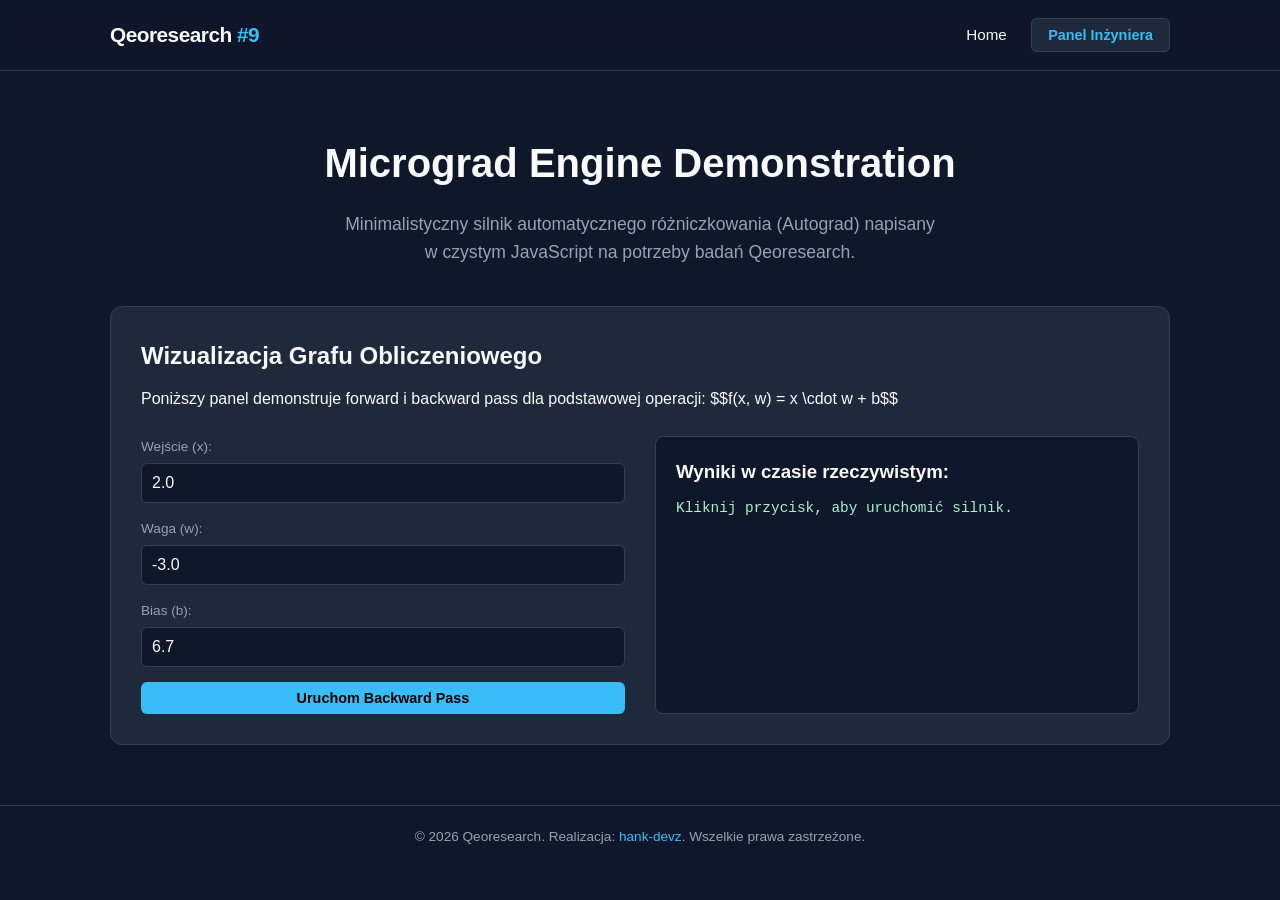
<file: index.html>
<!DOCTYPE html>
<html lang="pl">
<head>
    <meta charset="UTF-8">
    <meta name="viewport" content="width=device-width, initial-scale=1.0">
    <title>Qeoresearch | Project #9 - Micrograd JS</title>
    <link rel="stylesheet" href="style.css">
</head>
<body>
    <header>
        <div class="container nav-container">
            <div class="logo">Qeoresearch <span class="accent">#9</span></div>
            <nav>
                <a href="index.html" class="active">Home</a>
                <a href="login.html" class="btn-login">Panel Inżyniera</a>
            </nav>
        </div>
    </header>

    <main class="container">
        <section class="hero">
            <h1>Micrograd Engine Demonstration</h1>
            <p class="subtitle">Minimalistyczny silnik automatycznego różniczkowania (Autograd) napisany w czystym JavaScript na potrzeby badań Qeoresearch.</p>
        </section>

        <section class="demo-section">
            <h2>Wizualizacja Grafu Obliczeniowego</h2>
            <p>Poniższy panel demonstruje forward i backward pass dla podstawowej operacji: $$f(x, w) = x \cdot w + b$$</p>
            
            <div class="interactive-demo">
                <div class="inputs">
                    <label>Wejście (x): <input type="number" id="input-x" value="2.0" step="0.1"></label>
                    <label>Waga (w): <input type="number" id="input-w" value="-3.0" step="0.1"></label>
                    <label>Bias (b): <input type="number" id="input-b" value="6.7" step="0.1"></label>
                    <button id="run-grad-btn" class="btn-primary">Uruchom Backward Pass</button>
                </div>

                <div class="graph-output">
                    <h3>Wyniki w czasie rzeczywistym:</h3>
                    <div id="output-log">Kliknij przycisk, aby uruchomić silnik.</div>
                </div>
            </div>
        </section>
    </main>

    <footer>
        <div class="container">
            <p>&copy; 2026 Qeoresearch. Realizacja: <a href="https://github.com/hank-devz" target="_blank">hank-devz</a>. Wszelkie prawa zastrzeżone.</p>
        </div>
    </footer>

    <script src="script.js"></script>
</body>
</html>
</file>
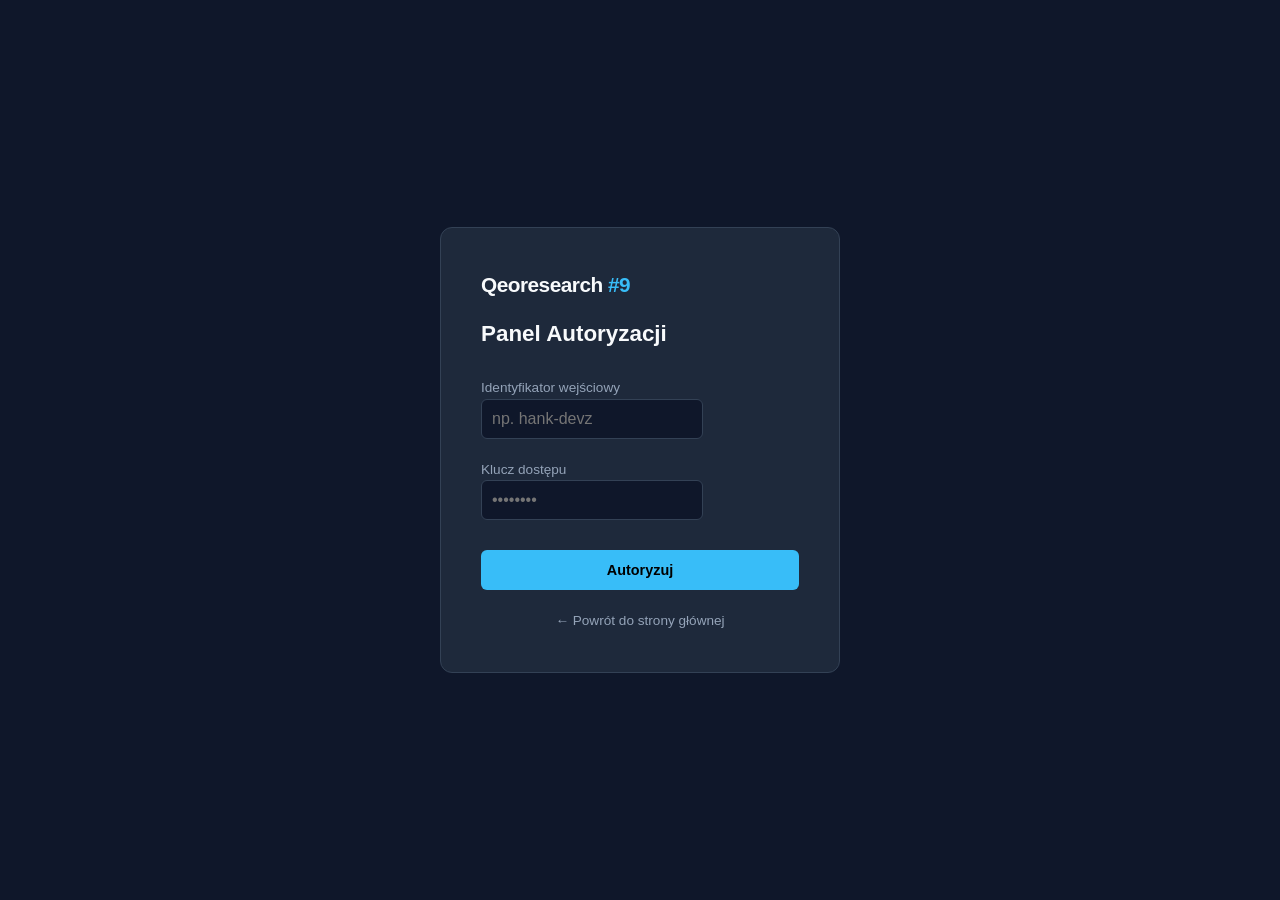
<file: dashboard.html>
<!DOCTYPE html>
<html lang="pl">
<head>
    <meta charset="UTF-8">
    <meta name="viewport" content="width=device-width, initial-scale=1.0">
    <title>Panel Inżynierski | Qeoresearch</title>
    <link rel="stylesheet" href="style.css">
</head>
<body>
    <script>
        // Szybka ochrona przed niezalogowanym dostępem przed załadowaniem DOM
        if (localStorage.getItem('qeoresearch_auth') !== 'true') {
            window.location.href = 'login.html';
        }
    </script>

    <header>
        <div class="container nav-container">
            <div class="logo">Qeoresearch <span class="accent">Panel</span></div>
            <nav>
                <span class="user-badge">Witaj, <strong id="user-display">Hank</strong></span>
                <button id="logout-btn" class="btn-secondary">Wyloguj</button>
            </nav>
        </div>
    </header>

    <main class="container">
        <section class="dashboard-grid">
            <div class="card bg-dark">
                <h3>Status projektu #9</h3>
                <p>Status: <span class="status-indicator active">Aktywny (Produkcja)</span></p>
                <p>Silnik: <strong>Micrograd JS v0.1.0</strong></p>
            </div>
            
            <div class="card">
                <h3>Metryki Silnika</h3>
                <ul>
                    <li>Czas propagacji wstecznej: <span class="accent">&lt; 1ms</span></li>
                    <li>Obsługiwane operacje: <code>+</code>, <code>*</code>, <code>ReLU</code></li>
                    <li>Precyzja: 64-bit Floating Point</li>
                </ul>
            </div>
        </section>
    </main>

    <script src="script.js"></script>
</body>
</html>
</file>
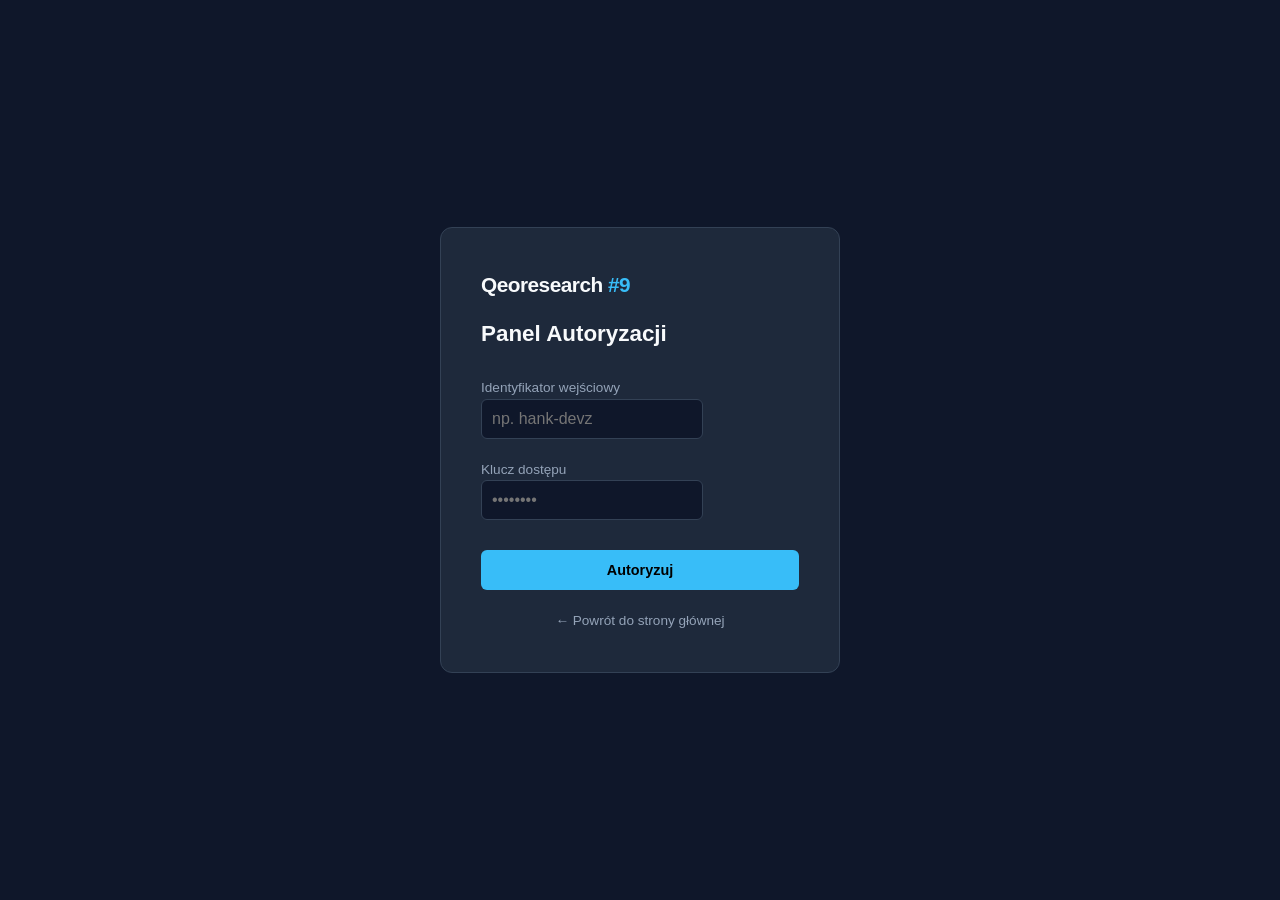
<file: login.html>
<!DOCTYPE html>
<html lang="pl">
<head>
    <meta charset="UTF-8">
    <meta name="viewport" content="width=device-width, initial-scale=1.0">
    <title>Logowanie | Qeoresearch #9</title>
    <link rel="stylesheet" href="style.css">
</head>
<body class="centered-layout">
    <div class="login-card">
        <div class="logo">Qeoresearch <span class="accent">#9</span></div>
        <h2>Panel Autoryzacji</h2>
        <form id="login-form">
            <div class="form-group">
                <label for="username">Identyfikator wejściowy</label>
                <input type="text" id="username" required placeholder="np. hank-devz" autocomplete="off">
            </div>
            <div class="form-group">
                <label for="password">Klucz dostępu</label>
                <input type="password" id="password" required placeholder="••••••••">
            </div>
            <div id="login-error" class="error-msg hidden">Niepoprawne dane uwierzytelniające.</div>
            <button type="submit" class="btn-primary full-width">Autoryzuj</button>
        </form>
        <p class="back-link"><a href="index.html">&larr; Powrót do strony głównej</a></p>
    </div>
    <script src="script.js"></script>
</body>
</html>
</file>
<file: style.css>
:root {
    --bg-color: #0f172a;
    --card-bg: #1e293b;
    --text-color: #f8fafc;
    --text-muted: #94a3b8;
    --accent: #38bdf8;
    --accent-hover: #0ea5e9;
    --border-color: #334155;
    --error: #ef4444;
    --success: #22c55e;
}

* {
    box-sizing: border-box;
    margin: 0;
    padding: 0;
    font-family: 'Segoe UI', -apple-system, BlinkMacSystemFont, Roboto, sans-serif;
}

body {
    background-color: var(--bg-color);
    color: var(--text-color);
    line-height: 1.6;
}

.container {
    width: 100%;
    max-width: 1100px;
    margin: 0 auto;
    padding: 0 20px;
}

/* Header & Nav */
header {
    border-bottom: 1px solid var(--border-color);
    background-color: rgba(15, 23, 42, 0.8);
    backdrop-filter: blur(8px);
    position: sticky;
    top: 0;
    z-index: 100;
}

.nav-container {
    display: flex;
    justify-content: space-between;
    align-items: center;
    height: 70px;
}

.logo {
    font-weight: 800;
    font-size: 1.3rem;
    letter-spacing: -0.5px;
}

.accent { color: var(--accent); }

nav a {
    color: var(--text-muted);
    text-decoration: none;
    margin-left: 20px;
    font-size: 0.95rem;
    transition: color 0.2s;
}

nav a:hover, nav a.active {
    color: var(--text-color);
}

/* Buttons */
.btn-primary, .btn-secondary, .btn-login {
    padding: 8px 16px;
    border-radius: 6px;
    font-weight: 600;
    cursor: pointer;
    transition: all 0.2s;
    text-decoration: none;
    font-size: 0.9rem;
}

.btn-primary {
    background-color: var(--accent);
    color: #000;
    border: none;
}

.btn-primary:hover { background-color: var(--accent-hover); }

.btn-secondary {
    background-color: transparent;
    border: 1px solid var(--border-color);
    color: var(--text-color);
}

.btn-secondary:hover { background-color: var(--border-color); }

.btn-login {
    background-color: var(--card-bg);
    border: 1px solid var(--border-color);
    color: var(--accent);
}

/* Content */
.hero {
    padding: 60px 0 40px;
    text-align: center;
}

.hero h1 { font-size: 2.5rem; margin-bottom: 15px; }
.subtitle { color: var(--text-muted); font-size: 1.1rem; max-width: 600px; margin: 0 auto; }

.demo-section {
    background-color: var(--card-bg);
    border: 1px solid var(--border-color);
    border-radius: 12px;
    padding: 30px;
    margin-bottom: 40px;
}

.demo-section h2 { margin-bottom: 10px; }
.interactive-demo {
    display: grid;
    grid-template-columns: 1fr 1fr;
    gap: 30px;
    margin-top: 25px;
}

@media (max-width: 768px) {
    .interactive-demo { grid-template-columns: 1fr; }
}

.inputs {
    display: flex;
    flex-direction: column;
    gap: 15px;
}

label {
    display: flex;
    flex-direction: column;
    gap: 5px;
    font-size: 0.85rem;
    color: var(--text-muted);
}

input[type="number"], input[type="text"], input[type="password"] {
    background-color: var(--bg-color);
    border: 1px solid var(--border-color);
    padding: 10px;
    border-radius: 6px;
    color: var(--text-color);
    font-size: 1rem;
}

.graph-output {
    background-color: var(--bg-color);
    border: 1px solid var(--border-color);
    border-radius: 8px;
    padding: 20px;
}

#output-log {
    font-family: 'Courier New', Courier, monospace;
    font-size: 0.9rem;
    white-space: pre-wrap;
    margin-top: 10px;
    color: #a7f3d0;
}

/* Login Page Specyficzne */
.centered-layout {
    display: flex;
    justify-content: center;
    align-items: center;
    min-height: 100vh;
}

.login-card {
    background-color: var(--card-bg);
    border: 1px solid var(--border-color);
    padding: 40px;
    border-radius: 12px;
    width: 100%;
    max-width: 400px;
}

.login-card h2 { margin: 15px 0 25px; font-size: 1.4rem; }
.form-group { margin-bottom: 20px; }
.full-width { width: 100%; padding: 12px; margin-top: 10px; }
.error-msg { color: var(--error); font-size: 0.85rem; margin-top: 10px; }
.hidden { display: none; }
.back-link { text-align: center; margin-top: 20px; font-size: 0.85rem; }
.back-link a { color: var(--text-muted); text-decoration: none; }

/* Dashboard */
.dashboard-grid { display: grid; grid-template-columns: 1fr 1fr; gap: 20px; margin-top: 40px; }
.card { background-color: var(--card-bg); border: 1px solid var(--border-color); padding: 25px; border-radius: 12px; }
.bg-dark { background-color: #0b0f19; }
.status-indicator { color: var(--success); font-weight: bold; }
.user-badge { color: var(--text-muted); margin-right: 15px; font-size: 0.9rem;}

footer {
    border-top: 1px solid var(--border-color);
    padding: 20px 0;
    text-align: center;
    font-size: 0.85rem;
    color: var(--text-muted);
    margin-top: 60px;
}
footer a { color: var(--accent); text-decoration: none; }
</file>
